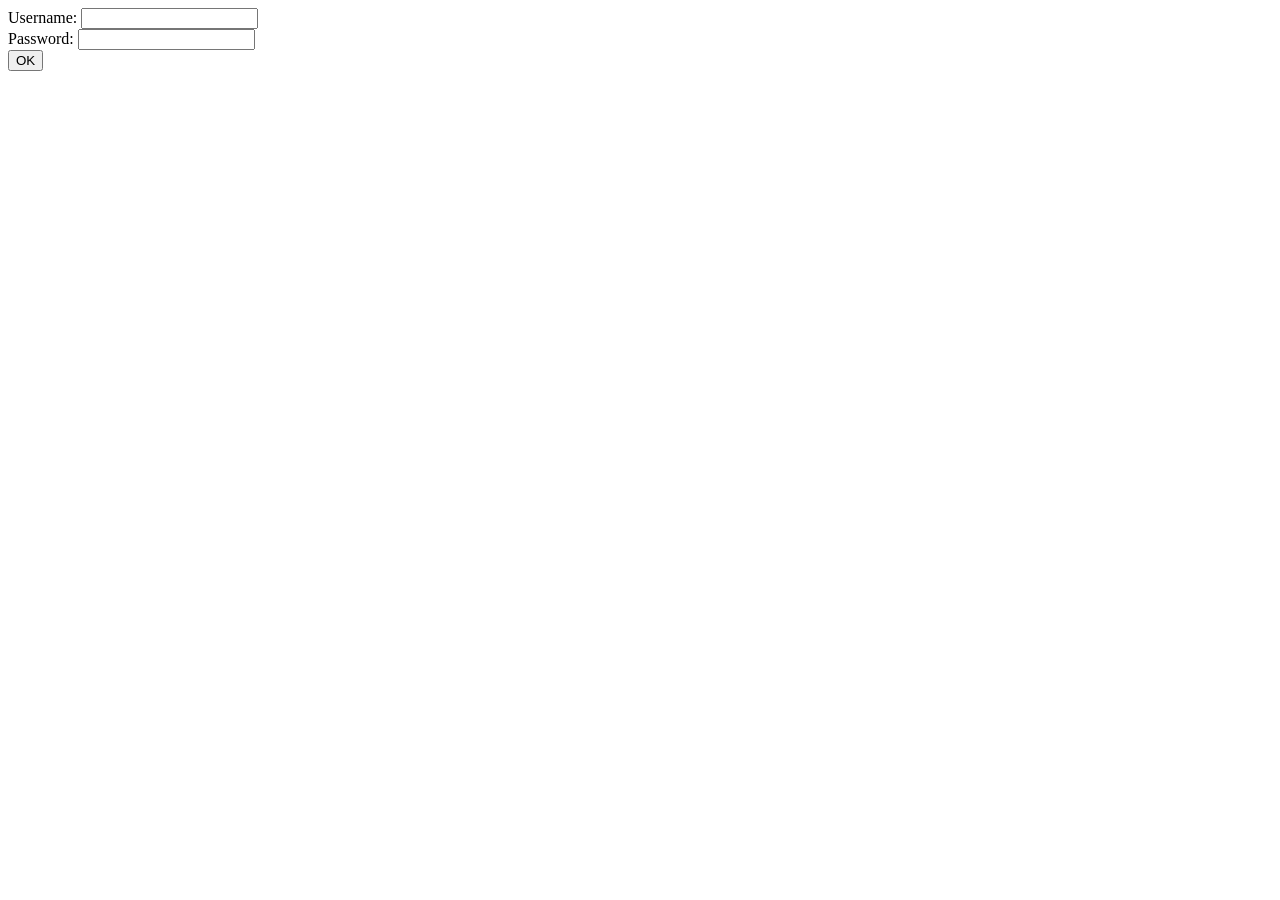
<file: piscine_php/d04/ex01/index.html>
<!DOCTYPE html>
<html lang="en">
<head>
    <meta charset="UTF-8">
    <title>Create account</title>
</head>
    <body>
        <form method="POST" action="create.php">
            Username: <input type="text" name="login">
            <br>
            Password: <input type="password" name="passwd">
            <br>
            <input type="submit" name="submit" value="OK">
        </form>
    </body>
</html>
</file>
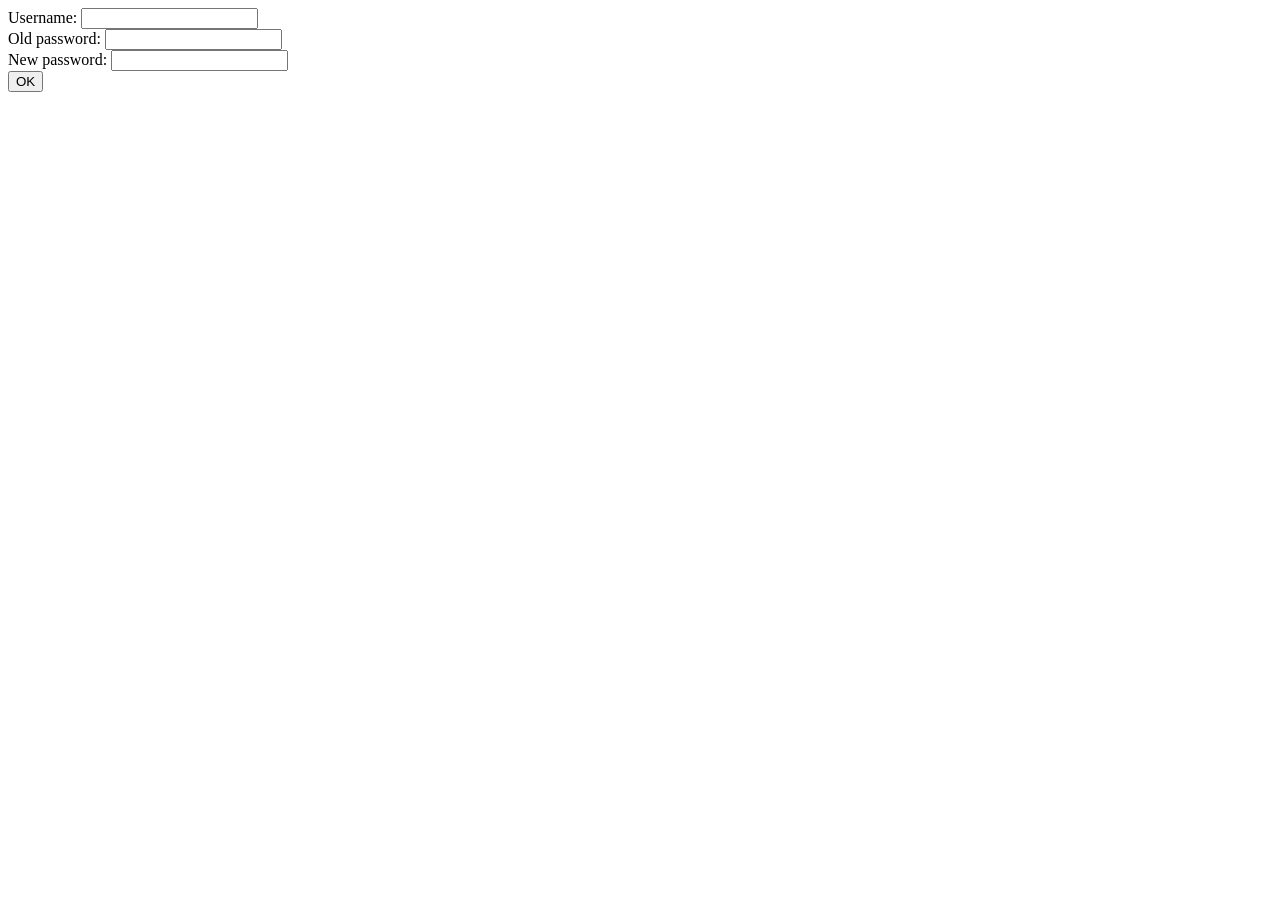
<file: piscine_php/d04/ex02/index.html>
<!DOCTYPE html>
<html lang="en">
<head>
    <meta charset="UTF-8">
    <title>Modif account</title>
</head>
    <body>
        <form method="POST" action="modif.php">
            Username: <input type="text" name="login">
            <br>
            Old password: <input type="password" name="oldpw">
            <br>
            New password: <input type="password" name="newpw">
            <br>
            <input type="submit" name="submit" value="OK">
        </form>
    </body>
</html>
</file>
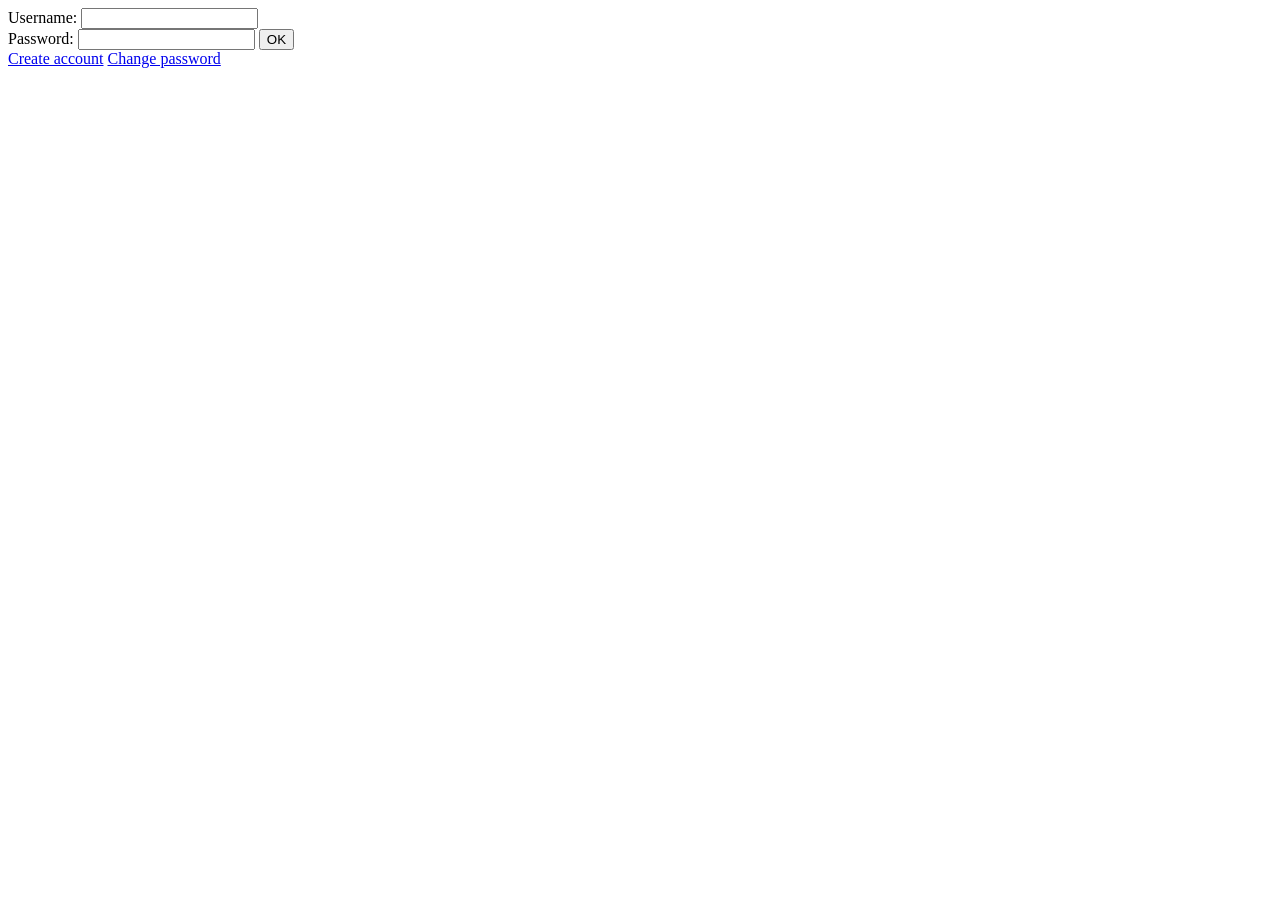
<file: piscine_php/d04/ex04/index.html>
<!DOCTYPE html>
<html lang="en">
<head>
    <meta charset="UTF-8">
    <title>42chat</title>
</head>
    <body>
        <div style="overflow: hidden;">
            <div>
                <form method="POST" action="login.php">
                    <label for="login">Username: </label>
                    <input id="login" type="text" name="login">
                    <br>
                    <label for="passwd">Password: </label>
                    <input id="passwd" type="login" name="passwd">
                    <input type="submit" name="submit" value="OK">
                </form>
            </div>
            <div>
                <a href="create.html">Create account</a>
                <a href="modif.html">Change password</a>
            </div>
        </div>
        <div></div>
        <div></div>
        <div></div>
    </body>
</html>
</file>
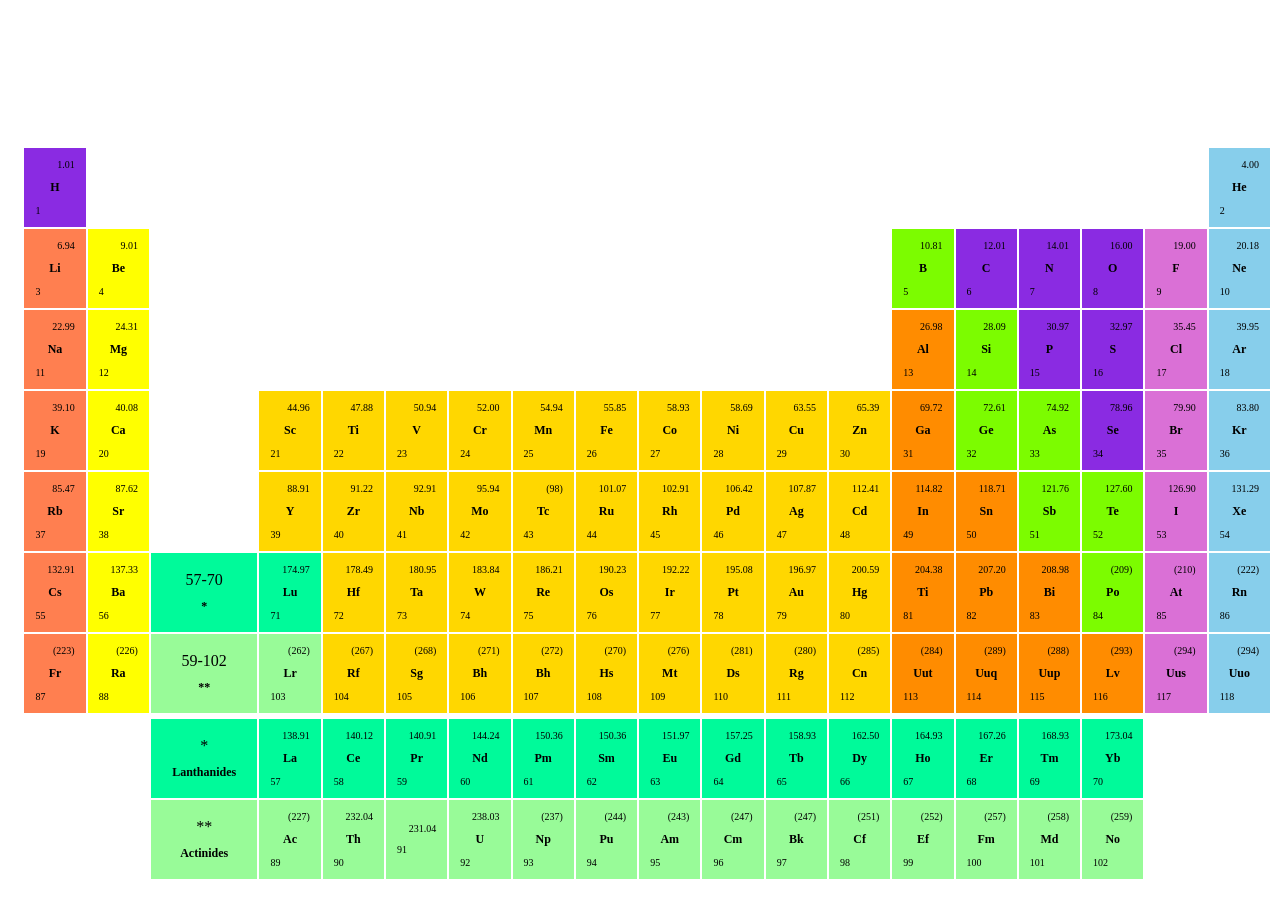
<file: piscine_php/d00/ex01/mendeleiev.html>
<!DOCTYPE html>
<html lang="en">
<head>
	<meta charset="UTF-8">
	<title>Periodic table</title>
	<style>
		*{
			border: 0;
		}
		.masa {
			text-align: right;
			font-size: 10px;
		}
		.elem {
			text-align: center;
			font-weight: bold;
			font-size: 12px;
		}
		.number {
			text-align: left;
			font-size: 10px;
		}
		.nonmetal {
			background-color: #8A2BE2;
		}
		.alkearth {
			background-color: yellow;
		}
		.alkmetal {
			background-color: coral;
		}
		.transmetal {
			background-color: gold;
		}
		.basicmetal {
			background-color: #FF8C00;
		}
		.semimetal {
			background-color: lawngreen;
		}
		.halogen {
			background-color: #DA70D6;
		}
		.lanth {
			background-color: #00FA9A;
		}
		.act {
		background-color: #98FB98;
		}
		.gas {
			background-color: skyblue;
		}
		body {
			background-image: url(https://ak2.picdn.net/shutterstock/videos/14351464/thumb/1.jpg);
			background-repeat: repeat-y;
			background-size: cover;
		}
		h1, th {
			color: #fff;
		}
		p{
			margin: 10px;
		}
	</style>
</head>
<body>
<br>
<h1 align="center">PERIODIC TABLE</h1>
<br>
<table class="tftable" border="1" contenteditable="true" width="100%" style="min-width: 5%; max-width: 100%">
	<tr><th></th><th>1</th><th>2</th><th></th><th>3</th><th>4</th><th>5</th><th>6</th><th>7</th><th>8</th><th>9</th><th>10</th><th>11</th><th>12</th><th>13</th><th>14</th><th>15</th><th>16</th><th>17</th><th>18</th></tr>
	<tr><th>1</th>
		<td class="nonmetal">
			<p class="masa">1.01</p>
			<p class="elem">H</p>
			<p class="number">1</p>
		</td>
		<td colspan="17" style="border: 0px"></td>
		<td class="gas">
			<p class="masa">4.00</p>
			<p class="elem">He</p>
			<p class="number">2</p>
		</td>
	</tr>
	<tr><th>2</th>
		<td class="alkmetal">
			<p class="masa">6.94</p>
			<p class="elem">Li</p>
			<p class="number">3</p>
		</td>
		<td class="alkearth">
			<p class="masa">9.01</p>
			<p class="elem">Be</p>
			<p class="number">4</p>
		</td>
		<td colspan="11" rowspan="2" style="border: 0px"></td>
		<td class="semimetal">
			<p class="masa">10.81</p>
			<p class="elem">B</p>
			<p class="number">5</p>
		</td>
		<td class="nonmetal">
			<p class="masa">12.01</p>
			<p class="elem">C</p>
			<p class="number">6</p>
		</td>
		<td class="nonmetal">
			<p class="masa">14.01</p>
			<p class="elem">N</p>
			<p class="number">7</p>
		</td>
		<td class="nonmetal">
			<p class="masa">16.00</p>
			<p class="elem">O</p>
			<p class="number">8</p>
		</td>
		<td class="halogen">
			<p class="masa">19.00</p>
			<p class="elem">F</p>
			<p class="number">9</p>
		</td>
		<td class="gas">
			<p class="masa">20.18</p>
			<p class="elem">Ne</p>
			<p class="number">10</p>
		</td>
	</tr>
	<tr><th>3</th>
		<td class="alkmetal">
			<p class="masa">22.99</p>
			<p class="elem">Na</p>
			<p class="number">11</p>
		</td>
		<td class="alkearth">
			<p class="masa">24.31</p>
			<p class="elem">Mg</p>
			<p class="number">12</p>
		</td>
		<td class="basicmetal">
			<p class="masa">26.98</p>
			<p class="elem">Al</p>
			<p class="number">13</p>
		</td>
		<td class="semimetal">
			<p class="masa">28.09</p>
			<p class="elem">Si</p>
			<p class="number">14</p>
		</td>
		<td class="nonmetal">
			<p class="masa">30.97</p>
			<p class="elem">P</p>
			<p class="number">15</p>
		</td>
		<td class="nonmetal">
			<p class="masa">32.97</p>
			<p class="elem">S</p>
			<p class="number">16</p>
		</td>
		<td class="halogen">
			<p class="masa">35.45</p>
			<p class="elem">Cl</p>
			<p class="number">17</p>
		</td>
		<td class="gas">
			<p class="masa">39.95</p>
			<p class="elem">Ar</p>
			<p class="number">18</p>
		</td>
		</tr>
	<tr><th>4</th>
		<td class="alkmetal">
			<p class="masa">39.10</p>
			<p class="elem">K</p>
			<p class="number">19</p>
		</td>
		<td class="alkearth">
			<p class="masa">40.08</p>
			<p class="elem">Ca</p>
			<p class="number">20</p>
		</td>
		<td rowspan="2" style="border: 0px"></td>
		<td class="transmetal">
			<p class="masa">44.96</p>
			<p class="elem">Sc</p>
			<p class="number">21</p>
		</td>
		<td class="transmetal">
			<p class="masa">47.88</p>
			<p class="elem">Ti</p>
			<p class="number">22</p>
		</td>
		<td class="transmetal">
			<p class="masa">50.94</p>
			<p class="elem">V</p>
			<p class="number">23</p>
		</td>
		<td class="transmetal">
			<p class="masa">52.00</p>
			<p class="elem">Cr</p>
			<p class="number">24</p>
		</td>
		<td class="transmetal">
			<p class="masa">54.94</p>
			<p class="elem">Mn</p>
			<p class="number">25</p>
		</td>
		<td class="transmetal">
			<p class="masa">55.85</p>
			<p class="elem">Fe</p>
			<p class="number">26</p>
		</td>
		<td class="transmetal">
			<p class="masa">58.93</p>
			<p class="elem">Co</p>
			<p class="number">27</p>
		</td>
		<td class="transmetal">
			<p class="masa">58.69</p>
			<p class="elem">Ni</p>
			<p class="number">28</p>
		</td>
		<td class="transmetal">
			<p class="masa">63.55</p>
			<p class="elem">Cu</p>
			<p class="number">29</p>
		</td>
		<td class="transmetal">
			<p class="masa">65.39</p>
			<p class="elem">Zn</p>
			<p class="number">30</p>
		</td>
		<td class="basicmetal">
			<p class="masa">69.72</p>
			<p class="elem">Ga</p>
			<p class="number">31</p>
		</td>
		<td class="semimetal">
			<p class="masa">72.61</p>
			<p class="elem">Ge</p>
			<p class="number">32</p>
		</td>
		<td class="semimetal">
			<p class="masa">74.92</p>
			<p class="elem">As</p>
			<p class="number">33</p>
		</td>
		<td class="nonmetal">
			<p class="masa">78.96</p>
			<p class="elem">Se</p>
			<p class="number">34</p>
		</td>
		<td class="halogen">
			<p class="masa">79.90</p>
			<p class="elem">Br</p>
			<p class="number">35</p>
		</td>
		<td class="gas">
			<p class="masa">83.80</p>
			<p class="elem">Kr</p>
			<p class="number">36</p>
		</td>
		</tr>
	<tr><th>5</th>
		<td class="alkmetal">
			<p class="masa">85.47</p>
			<p class="elem">Rb</p>
			<p class="number">37</p>
		</td>
		<td class="alkearth">
			<p class="masa">87.62</p>
			<p class="elem">Sr</p>
			<p class="number">38</p>
		</td>
		<td class="transmetal">
			<p class="masa">88.91</p>
			<p class="elem">Y</p>
			<p class="number">39</p>
		</td>
		<td class="transmetal">
			<p class="masa">91.22</p>
			<p class="elem">Zr</p>
			<p class="number">40</p>
		</td>
		<td class="transmetal">
			<p class="masa">92.91</p>
			<p class="elem">Nb</p>
			<p class="number">41</p>
		</td>
		<td class="transmetal">
			<p class="masa">95.94</p>
			<p class="elem">Mo</p>
			<p class="number">42</p>
		</td>
		<td class="transmetal">
			<p class="masa">(98)</p>
			<p class="elem">Tc</p>
			<p class="number">43</p>
		</td>
		<td class="transmetal">
			<p class="masa">101.07</p>
			<p class="elem">Ru</p>
			<p class="number">44</p>
		</td>
		<td class="transmetal">
			<p class="masa">102.91</p>
			<p class="elem">Rh</p>
			<p class="number">45</p>
		</td>
		<td class="transmetal">
			<p class="masa">106.42</p>
			<p class="elem">Pd</p>
			<p class="number">46</p>
		</td>
		<td class="transmetal">
			<p class="masa">107.87</p>
			<p class="elem">Ag</p>
			<p class="number">47</p>
		</td>
		<td class="transmetal">
			<p class="masa">112.41</p>
			<p class="elem">Cd</p>
			<p class="number">48</p>
		</td>
		<td class="basicmetal">
			<p class="masa">114.82</p>
			<p class="elem">In</p>
			<p class="number">49</p>
		</td>
		<td class="basicmetal">
			<p class="masa">118.71</p>
			<p class="elem">Sn</p>
			<p class="number">50</p>
		</td>
		<td class="semimetal">
			<p class="masa">121.76</p>
			<p class="elem">Sb</p>
			<p class="number">51</p>
		</td>
		<td class="semimetal">
			<p class="masa">127.60</p>
			<p class="elem">Te</p>
			<p class="number">52</p>
		</td>
		<td class="halogen">
			<p class="masa">126.90</p>
			<p class="elem">I</p>
			<p class="number">53</p>
		</td>
		<td class="gas">
			<p class="masa">131.29</p>
			<p class="elem">Xe</p>
			<p class="number">54</p>
		</td>
		</tr>
	<tr><th>6</th>
		<td class="alkmetal">
			<p class="masa">132.91</p>
			<p class="elem">Cs</p>
			<p class="number">55</p>
		</td>
		<td class="alkearth">
			<p class="masa">137.33</p>
			<p class="elem">Ba</p>
			<p class="number">56</p>
		</td>
		<td class="lanth">
			<p style="text-align: center">57-70</p>
			<p class="elem">*</p>
		</td>
		<td class="lanth">
			<p class="masa">174.97</p>
			<p class="elem">Lu</p>
			<p class="number">71</p>
		</td>
		<td class="transmetal">
			<p class="masa">178.49</p>
			<p class="elem">Hf</p>
			<p class="number">72</p>
		</td>
		<td class="transmetal">
			<p class="masa">180.95</p>
			<p class="elem">Ta</p>
			<p class="number">73</p>
		</td>
		<td class="transmetal">
			<p class="masa">183.84</p>
			<p class="elem">W</p>
			<p class="number">74</p>
		</td>
		<td class="transmetal">
			<p class="masa">186.21</p>
			<p class="elem">Re</p>
			<p class="number">75</p>
		</td>
		<td class="transmetal">
			<p class="masa">190.23</p>
			<p class="elem">Os</p>
			<p class="number">76</p>
		</td>
		<td class="transmetal">
			<p class="masa">192.22</p>
			<p class="elem">Ir</p>
			<p class="number">77</p>
		</td>
		<td class="transmetal">
			<p class="masa">195.08</p>
			<p class="elem">Pt</p>
			<p class="number">78</p>
		</td>
		<td class="transmetal">
			<p class="masa">196.97</p>
			<p class="elem">Au</p>
			<p class="number">79</p>
		</td>
		<td class="transmetal">
			<p class="masa">200.59</p>
			<p class="elem">Hg</p>
			<p class="number">80</p>
		</td>
		<td class="basicmetal">
			<p class="masa">204.38</p>
			<p class="elem">Ti</p>
			<p class="number">81</p>
		</td>
		<td class="basicmetal">
			<p class="masa">207.20</p>
			<p class="elem">Pb</p>
			<p class="number">82</p>
		</td>
		<td class="basicmetal">
			<p class="masa">208.98</p>
			<p class="elem">Bi</p>
			<p class="number">83</p>
		</td>
		<td class="semimetal">
			<p class="masa">(209)</p>
			<p class="elem">Po</p>
			<p class="number">84</p>
		</td>
		<td class="halogen">
			<p class="masa">(210)</p>
			<p class="elem">At</p>
			<p class="number">85</p>
		</td>
		<td class="gas">
			<p class="masa">(222)</p>
			<p class="elem">Rn</p>
			<p class="number">86</p>
		</td>
		</tr>
	<tr><th>7</th>
		<td class="alkmetal">
			<p class="masa">(223)</p>
			<p class="elem">Fr</p>
			<p class="number">87</p>
		</td>
		<td class="alkearth">
			<p class="masa">(226)</p>
			<p class="elem">Ra</p>
			<p class="number">88</p>
		</td>
		<td class="act">
			<p style="text-align: center">59-102</p>
			<p class="elem">**</p>
		</td>
		<td class="act">
			<p class="masa">(262)</p>
			<p class="elem">Lr</p>
			<p class="number">103</p>
		</td>
		<td class="transmetal">
			<p class="masa">(267)</p>
			<p class="elem">Rf</p>
			<p class="number">104</p>
		</td>
		<td class="transmetal">
			<p class="masa">(268)</p>
			<p class="elem">Sg</p>
			<p class="number">105</p>
		</td>
		<td class="transmetal">
			<p class="masa">(271)</p>
			<p class="elem">Bh</p>
			<p class="number">106</p>
		</td>
		<td class="transmetal">
			<p class="masa">(272)</p>
			<p class="elem">Bh</p>
			<p class="number">107</p>
		</td>
		<td class="transmetal">
			<p class="masa">(270)</p>
			<p class="elem">Hs</p>
			<p class="number">108</p>
		</td>
		<td class="transmetal">
			<p class="masa">(276)</p>
			<p class="elem">Mt</p>
			<p class="number">109</p>
		</td>
		<td class="transmetal">
			<p class="masa">(281)</p>
			<p class="elem">Ds</p>
			<p class="number">110</p>
		</td>
		<td class="transmetal">
			<p class="masa">(280)</p>
			<p class="elem">Rg</p>
			<p class="number">111</p>
		</td>
		<td class="transmetal">
			<p class="masa">(285)</p>
			<p class="elem">Cn</p>
			<p class="number">112</p>
		</td>
		<td class="basicmetal">
			<p class="masa">(284)</p>
			<p class="elem">Uut</p>
			<p class="number">113</p>
		</td>
		<td class="basicmetal">
			<p class="masa">(289)</p>
			<p class="elem">Uuq</p>
			<p class="number">114</p>
		</td>
		<td class="basicmetal">
			<p class="masa">(288)</p>
			<p class="elem">Uup</p>
			<p class="number">115</p>
		</td>
		<td class="basicmetal">
			<p class="masa">(293)</p>
			<p class="elem">Lv</p>
			<p class="number">116</p>
		</td>
		<td class="halogen">
			<p class="masa">(294)</p>
			<p class="elem">Uus</p>
			<p class="number">117</p>
		</td>
		<td class="gas">
			<p class="masa">(294)</p>
			<p class="elem">Uuo</p>
			<p class="number">118</p>
		</td>
		</tr>
	<tr>
		<td colspan="19" style="border: 0px"></td>
		</tr>
	<tr>
		<td colspan="3" style="border: 0px"></td>
		<td class="lanth">
			<p style="text-align: center">*</p>
			<p class="elem">Lanthanides</p>
		</td>
		<td class="lanth">
			<p class="masa">138.91</p>
			<p class="elem">La</p>
			<p class="number">57</p>
		</td>
		<td class="lanth">
			<p class="masa">140.12</p>
			<p class="elem">Ce</p>
			<p class="number">58</p>
		</td>
		<td class="lanth">
			<p class="masa">140.91</p>
			<p class="elem">Pr</p>
			<p class="number">59</p>
		</td>
		<td class="lanth">
			<p class="masa">144.24</p>
			<p class="elem">Nd</p>
			<p class="number">60</p>
		</td>
		<td class="lanth">
			<p class="masa">150.36</p>
			<p class="elem">Pm</p>
			<p class="number">61</p>
		</td>
		<td class="lanth">
			<p class="masa">150.36</p>
			<p class="elem">Sm</p>
			<p class="number">62</p>
		</td>
		<td class="lanth">
			<p class="masa">151.97</p>
			<p class="elem">Eu</p>
			<p class="number">63</p>
		</td>
		<td class="lanth">
			<p class="masa">157.25</p>
			<p class="elem">Gd</p>
			<p class="number">64</p>
		</td>
		<td class="lanth">
			<p class="masa">158.93</p>
			<p class="elem">Tb</p>
			<p class="number">65</p>
		</td>
		<td class="lanth">
			<p class="masa">162.50</p>
			<p class="elem">Dy</p>
			<p class="number">66</p>
		</td>
		<td class="lanth">
			<p class="masa">164.93</p>
			<p class="elem">Ho</p>
			<p class="number">67</p>
		</td>
		<td class="lanth">
			<p class="masa">167.26</p>
			<p class="elem">Er</p>
			<p class="number">68</p>
		</td>
		<td class="lanth">
			<p class="masa">168.93</p>
			<p class="elem">Tm</p>
			<p class="number">69</p>
		</td>
		<td class="lanth">
			<p class="masa">173.04</p>
			<p class="elem">Yb</p>
			<p class="number">70</p>
		</td>
		<td colspan="2" style="border: 0px"></td>
	</tr>
	<tr>
		<td colspan="3" style="border: 0px"></td>
		<td class="act">
			<p style="text-align: center">**</p>
			<p class="elem">Actinides</p>
		</td>
		<td class="act">
			<p class="masa">(227)</p>
			<p class="elem">Ac</p>
			<p class="number">89</p>
		</td>
		<td class="act">
			<p class="masa">232.04</p>
			<p class="elem">Th</p>
			<p class="number">90</p>
		</td>
		<td class="act">
			<p class="masa">231.04</p>
			<p class="elem"></p>
			<p class="number">91</p>
		</td>
		<td class="act">
			<p class="masa">238.03</p>
			<p class="elem">U</p>
			<p class="number">92</p>
		</td>
		<td class="act">
			<p class="masa">(237)</p>
			<p class="elem">Np</p>
			<p class="number">93</p>
		</td>
		<td class="act">
			<p class="masa">(244)</p>
			<p class="elem">Pu</p>
			<p class="number">94</p>
		</td>
		<td class="act">
			<p class="masa">(243)</p>
			<p class="elem">Am</p>
			<p class="number">95</p>
		</td>
		<td class="act">
			<p class="masa">(247)</p>
			<p class="elem">Cm</p>
			<p class="number">96</p>
		</td>
		<td class="act">
			<p class="masa">(247)</p>
			<p class="elem">Bk</p>
			<p class="number">97</p>
		</td>
		<td class="act">
			<p class="masa">(251)</p>
			<p class="elem">Cf</p>
			<p class="number">98</p>
		</td>
		<td class="act">
			<p class="masa">(252)</p>
			<p class="elem">Ef</p>
			<p class="number">99</p>
		</td>
		<td class="act">
			<p class="masa">(257)</p>
			<p class="elem">Fm</p>
			<p class="number">100</p>
		</td>
		<td class="act">
			<p class="masa">(258)</p>
			<p class="elem">Md</p>
			<p class="number">101</p>
		</td>
		<td class="act">
			<p class="masa">(259)</p>
			<p class="elem">No</p>
			<p class="number">102</p>
		</td>
		<td colspan="2" style="border: 0px"></td>
	</tr>
</table>
</body>
</html>
</file>
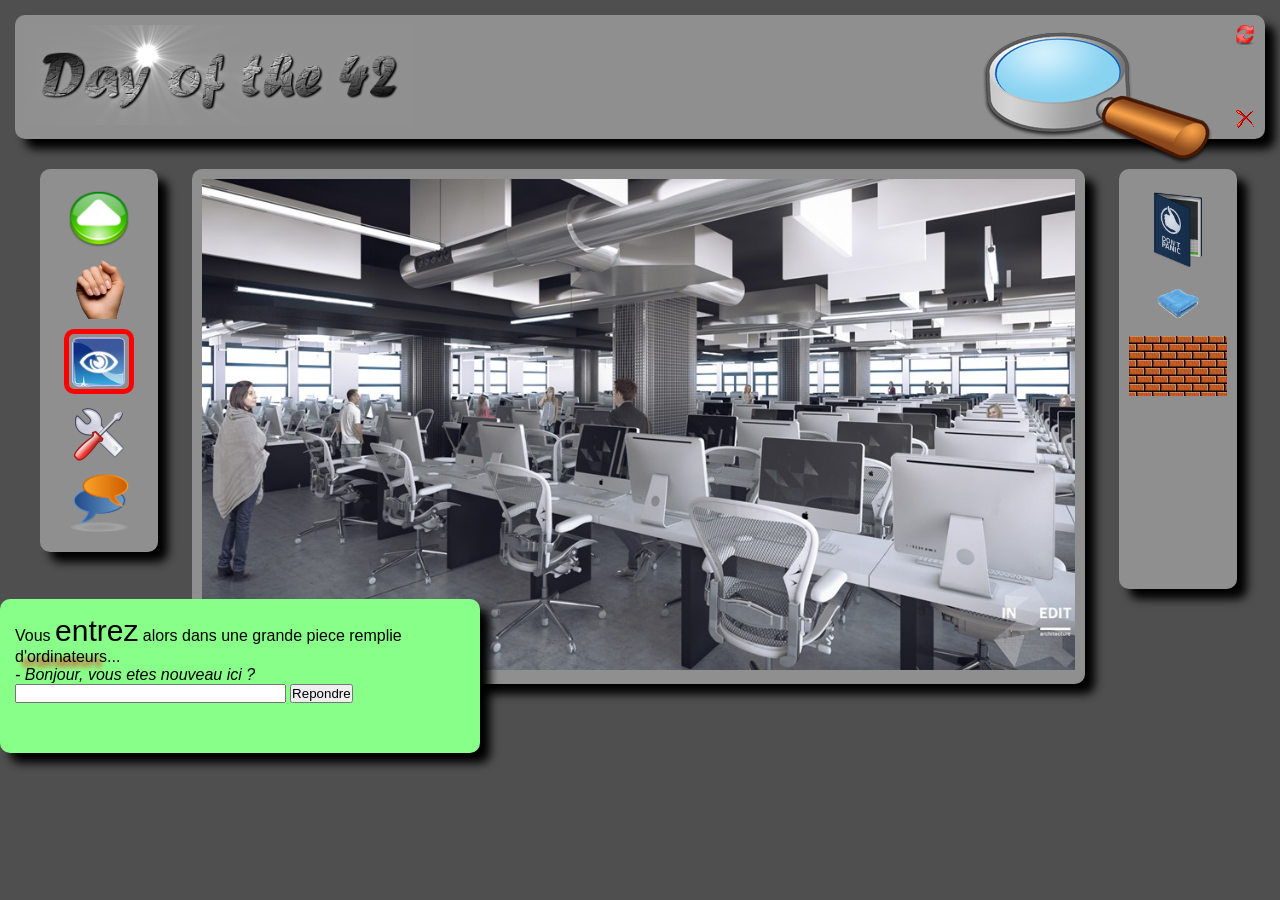
<file: piscine_php/d00/ex02/doft.html>
<!DOCTYPE html>
<html>
	<head>
		<title>Day of the 42</title>
		<meta charset="UTF-8">
		<link rel="stylesheet" type="text/css" href="doft.css"/>
	</head>
	<body>
		<div class="container">
			<div class="block header">
				<img class="day42" title="Day 42" src="resources/day_of_the_42.png"/>
				<img class="loupe" title="Loupe" src="resources/loupe.png"/>
				<ul class="linkHead">
					<li><a href="http://www.disney.com" target="_blank" title="Start from the beginning"><img src="resources/reload.png"/></a></li>
					<li><a href="http://www.relaischateaux.com" target="_blank" title="“Disconnect"><img src="resources/close.gif"/></a></li>
				</ul>
			</div>
			<div class="middle">
				<div class="left">
					<div class="block">
						<div>
							<a href="#" title="Arrow"><img class="ico top" src="resources/arrow.png"/></a>
							<a href="#" title="Main"><img class="ico" src="resources/main.png"/></a>
							<a href="#" title="Oeil"><img class="ico hover" src="resources/oeil.png"/></a>
							<a href="#" title="Outil"><img class="ico" src="resources/outil.png"/></a>
							<a href="#" title="Chat icon"><img class="ico bot" src="resources/chat-icon.png"/></a>
						</div>
					</div>
				</div>
				<div class="center">
					<div class="block">
						<img src="resources/cluster.jpg" usemap="#map">
						<map name = "map">
							<area shape="rect" coords="300,300,400,450" title="IKEA" target="_blank" href="http://www.ikea.com">
							<area shape="rect" coords="850,300,700,420" title="APPLE" target="_blank" href="http://www.apple.com">
						</map>
					</div>
				</div>
				<div class="right">
					<div class="block">
						<div>
							<a href="#" title="Book"><img class="ico" src="resources/book.png"/></a>
							<a href="#" title="Towel"><img class="ico" src="resources/towel.png"/></a>
						</div>
						<a href="#" title="Brick"><div class="brick"></div></a>
					</div>
				</div>
			</div>
			<form class="form" accept="#">
				<p>Vous <span class="big">entrez</span> alors dans une grande piece remplie
				<br>d'<span class="shadow">ordinateurs</span>...
				<br/><i>- Bonjour, vous etes nouveau ici ?</i><br/>
				<input type="text" class="text"/>
				<input type="submit" value="Repondre">
				</p>
			</form>
		</div>
	</body>
</html>
</file>
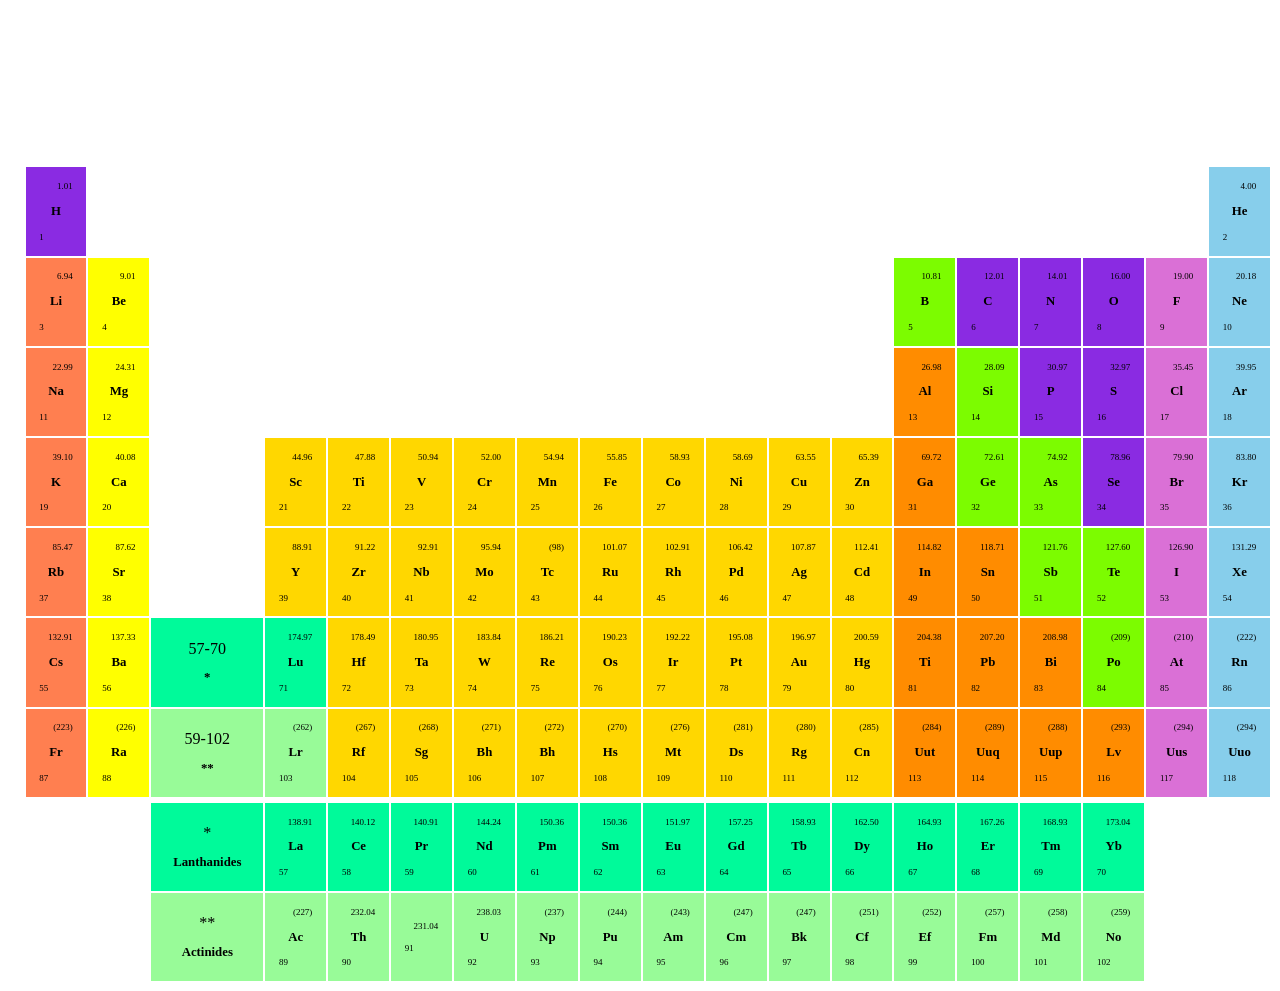
<file: piscine_php/d00/ex03/responsive.html>
<!DOCTYPE html>
<html lang="en">
<head>
	<meta charset="UTF-8">
	<title>Periodic table</title>
	<link rel="stylesheet" type="text/css" href="responsive.css">
</head>
<body>
<br>
<h1 align="center">PERIODIC TABLE RESPONSIVE</h1>
<br>
<table class="tftable" border="1" contenteditable="true" width="100%" style="min-width: 5%; max-width: 100%">
	<tr>
		<th></th>
		<th>1</th>
		<th>2</th>
		<th></th>
		<th>3</th>
		<th>4</th>
		<th>5</th>
		<th>6</th>
		<th>7</th>
		<th>8</th>
		<th>9</th>
		<th>10</th>
		<th>11</th>
		<th>12</th>
		<th>13</th>
		<th>14</th>
		<th>15</th>
		<th>16</th>
		<th>17</th>
		<th>18</th>
	</tr>
	<tr><th>1</th>
		<td class="nonmetal">
			<p class="masa">1.01</p>
			<p class="elem">H</p>
			<p class="number">1</p>
		</td>
		<td colspan="17"></td>
		<td class="gas">
			<p class="masa">4.00</p>
			<p class="elem">He</p>
			<p class="number">2</p>
		</td>
	</tr>
	<tr><th>2</th>
		<td class="alkmetal">
			<p class="masa">6.94</p>
			<p class="elem">Li</p>
			<p class="number">3</p>
		</td>
		<td class="alkearth">
			<p class="masa">9.01</p>
			<p class="elem">Be</p>
			<p class="number">4</p>
		</td>
		<td colspan="11" rowspan="2"></td>
		<td class="semimetal">
			<p class="masa">10.81</p>
			<p class="elem">B</p>
			<p class="number">5</p>
		</td>
		<td class="nonmetal">
			<p class="masa">12.01</p>
			<p class="elem">C</p>
			<p class="number">6</p>
		</td>
		<td class="nonmetal">
			<p class="masa">14.01</p>
			<p class="elem">N</p>
			<p class="number">7</p>
		</td>
		<td class="nonmetal">
			<p class="masa">16.00</p>
			<p class="elem">O</p>
			<p class="number">8</p>
		</td>
		<td class="halogen">
			<p class="masa">19.00</p>
			<p class="elem">F</p>
			<p class="number">9</p>
		</td>
		<td class="gas">
			<p class="masa">20.18</p>
			<p class="elem">Ne</p>
			<p class="number">10</p>
		</td>
	</tr>
	<tr><th>3</th>
		<td class="alkmetal">
			<p class="masa">22.99</p>
			<p class="elem">Na</p>
			<p class="number">11</p>
		</td>
		<td class="alkearth">
			<p class="masa">24.31</p>
			<p class="elem">Mg</p>
			<p class="number">12</p>
		</td>
		<td class="basicmetal">
			<p class="masa">26.98</p>
			<p class="elem">Al</p>
			<p class="number">13</p>
		</td>
		<td class="semimetal">
			<p class="masa">28.09</p>
			<p class="elem">Si</p>
			<p class="number">14</p>
		</td>
		<td class="nonmetal">
			<p class="masa">30.97</p>
			<p class="elem">P</p>
			<p class="number">15</p>
		</td>
		<td class="nonmetal">
			<p class="masa">32.97</p>
			<p class="elem">S</p>
			<p class="number">16</p>
		</td>
		<td class="halogen">
			<p class="masa">35.45</p>
			<p class="elem">Cl</p>
			<p class="number">17</p>
		</td>
		<td class="gas">
			<p class="masa">39.95</p>
			<p class="elem">Ar</p>
			<p class="number">18</p>
		</td>
		</tr>
	<tr><th>4</th>
		<td class="alkmetal">
			<p class="masa">39.10</p>
			<p class="elem">K</p>
			<p class="number">19</p>
		</td>
		<td class="alkearth">
			<p class="masa">40.08</p>
			<p class="elem">Ca</p>
			<p class="number">20</p>
		</td>
		<td rowspan="2"></td>
		<td class="transmetal">
			<p class="masa">44.96</p>
			<p class="elem">Sc</p>
			<p class="number">21</p>
		</td>
		<td class="transmetal">
			<p class="masa">47.88</p>
			<p class="elem">Ti</p>
			<p class="number">22</p>
		</td>
		<td class="transmetal">
			<p class="masa">50.94</p>
			<p class="elem">V</p>
			<p class="number">23</p>
		</td>
		<td class="transmetal">
			<p class="masa">52.00</p>
			<p class="elem">Cr</p>
			<p class="number">24</p>
		</td>
		<td class="transmetal">
			<p class="masa">54.94</p>
			<p class="elem">Mn</p>
			<p class="number">25</p>
		</td>
		<td class="transmetal">
			<p class="masa">55.85</p>
			<p class="elem">Fe</p>
			<p class="number">26</p>
		</td>
		<td class="transmetal">
			<p class="masa">58.93</p>
			<p class="elem">Co</p>
			<p class="number">27</p>
		</td>
		<td class="transmetal">
			<p class="masa">58.69</p>
			<p class="elem">Ni</p>
			<p class="number">28</p>
		</td>
		<td class="transmetal">
			<p class="masa">63.55</p>
			<p class="elem">Cu</p>
			<p class="number">29</p>
		</td>
		<td class="transmetal">
			<p class="masa">65.39</p>
			<p class="elem">Zn</p>
			<p class="number">30</p>
		</td>
		<td class="basicmetal">
			<p class="masa">69.72</p>
			<p class="elem">Ga</p>
			<p class="number">31</p>
		</td>
		<td class="semimetal">
			<p class="masa">72.61</p>
			<p class="elem">Ge</p>
			<p class="number">32</p>
		</td>
		<td class="semimetal">
			<p class="masa">74.92</p>
			<p class="elem">As</p>
			<p class="number">33</p>
		</td>
		<td class="nonmetal">
			<p class="masa">78.96</p>
			<p class="elem">Se</p>
			<p class="number">34</p>
		</td>
		<td class="halogen">
			<p class="masa">79.90</p>
			<p class="elem">Br</p>
			<p class="number">35</p>
		</td>
		<td class="gas">
			<p class="masa">83.80</p>
			<p class="elem">Kr</p>
			<p class="number">36</p>
		</td>
		</tr>
	<tr><th>5</th>
		<td class="alkmetal">
			<p class="masa">85.47</p>
			<p class="elem">Rb</p>
			<p class="number">37</p>
		</td>
		<td class="alkearth">
			<p class="masa">87.62</p>
			<p class="elem">Sr</p>
			<p class="number">38</p>
		</td>
		<td class="transmetal">
			<p class="masa">88.91</p>
			<p class="elem">Y</p>
			<p class="number">39</p>
		</td>
		<td class="transmetal">
			<p class="masa">91.22</p>
			<p class="elem">Zr</p>
			<p class="number">40</p>
		</td>
		<td class="transmetal">
			<p class="masa">92.91</p>
			<p class="elem">Nb</p>
			<p class="number">41</p>
		</td>
		<td class="transmetal">
			<p class="masa">95.94</p>
			<p class="elem">Mo</p>
			<p class="number">42</p>
		</td>
		<td class="transmetal">
			<p class="masa">(98)</p>
			<p class="elem">Tc</p>
			<p class="number">43</p>
		</td>
		<td class="transmetal">
			<p class="masa">101.07</p>
			<p class="elem">Ru</p>
			<p class="number">44</p>
		</td>
		<td class="transmetal">
			<p class="masa">102.91</p>
			<p class="elem">Rh</p>
			<p class="number">45</p>
		</td>
		<td class="transmetal">
			<p class="masa">106.42</p>
			<p class="elem">Pd</p>
			<p class="number">46</p>
		</td>
		<td class="transmetal">
			<p class="masa">107.87</p>
			<p class="elem">Ag</p>
			<p class="number">47</p>
		</td>
		<td class="transmetal">
			<p class="masa">112.41</p>
			<p class="elem">Cd</p>
			<p class="number">48</p>
		</td>
		<td class="basicmetal">
			<p class="masa">114.82</p>
			<p class="elem">In</p>
			<p class="number">49</p>
		</td>
		<td class="basicmetal">
			<p class="masa">118.71</p>
			<p class="elem">Sn</p>
			<p class="number">50</p>
		</td>
		<td class="semimetal">
			<p class="masa">121.76</p>
			<p class="elem">Sb</p>
			<p class="number">51</p>
		</td>
		<td class="semimetal">
			<p class="masa">127.60</p>
			<p class="elem">Te</p>
			<p class="number">52</p>
		</td>
		<td class="halogen">
			<p class="masa">126.90</p>
			<p class="elem">I</p>
			<p class="number">53</p>
		</td>
		<td class="gas">
			<p class="masa">131.29</p>
			<p class="elem">Xe</p>
			<p class="number">54</p>
		</td>
		</tr>
	<tr><th>6</th>
		<td class="alkmetal">
			<p class="masa">132.91</p>
			<p class="elem">Cs</p>
			<p class="number">55</p>
		</td>
		<td class="alkearth">
			<p class="masa">137.33</p>
			<p class="elem">Ba</p>
			<p class="number">56</p>
		</td>
		<td class="lanth">
			<p style="text-align: center">57-70</p>
			<p class="elem">*</p>
		</td>
		<td class="lanth">
			<p class="masa">174.97</p>
			<p class="elem">Lu</p>
			<p class="number">71</p>
		</td>
		<td class="transmetal">
			<p class="masa">178.49</p>
			<p class="elem">Hf</p>
			<p class="number">72</p>
		</td>
		<td class="transmetal">
			<p class="masa">180.95</p>
			<p class="elem">Ta</p>
			<p class="number">73</p>
		</td>
		<td class="transmetal">
			<p class="masa">183.84</p>
			<p class="elem">W</p>
			<p class="number">74</p>
		</td>
		<td class="transmetal">
			<p class="masa">186.21</p>
			<p class="elem">Re</p>
			<p class="number">75</p>
		</td>
		<td class="transmetal">
			<p class="masa">190.23</p>
			<p class="elem">Os</p>
			<p class="number">76</p>
		</td>
		<td class="transmetal">
			<p class="masa">192.22</p>
			<p class="elem">Ir</p>
			<p class="number">77</p>
		</td>
		<td class="transmetal">
			<p class="masa">195.08</p>
			<p class="elem">Pt</p>
			<p class="number">78</p>
		</td>
		<td class="transmetal">
			<p class="masa">196.97</p>
			<p class="elem">Au</p>
			<p class="number">79</p>
		</td>
		<td class="transmetal">
			<p class="masa">200.59</p>
			<p class="elem">Hg</p>
			<p class="number">80</p>
		</td>
		<td class="basicmetal">
			<p class="masa">204.38</p>
			<p class="elem">Ti</p>
			<p class="number">81</p>
		</td>
		<td class="basicmetal">
			<p class="masa">207.20</p>
			<p class="elem">Pb</p>
			<p class="number">82</p>
		</td>
		<td class="basicmetal">
			<p class="masa">208.98</p>
			<p class="elem">Bi</p>
			<p class="number">83</p>
		</td>
		<td class="semimetal">
			<p class="masa">(209)</p>
			<p class="elem">Po</p>
			<p class="number">84</p>
		</td>
		<td class="halogen">
			<p class="masa">(210)</p>
			<p class="elem">At</p>
			<p class="number">85</p>
		</td>
		<td class="gas">
			<p class="masa">(222)</p>
			<p class="elem">Rn</p>
			<p class="number">86</p>
		</td>
		</tr>
	<tr><th>7</th>
		<td class="alkmetal">
			<p class="masa">(223)</p>
			<p class="elem">Fr</p>
			<p class="number">87</p>
		</td>
		<td class="alkearth">
			<p class="masa">(226)</p>
			<p class="elem">Ra</p>
			<p class="number">88</p>
		</td>
		<td class="act">
			<p style="text-align: center">59-102</p>
			<p class="elem">**</p>
		</td>
		<td class="act">
			<p class="masa">(262)</p>
			<p class="elem">Lr</p>
			<p class="number">103</p>
		</td>
		<td class="transmetal">
			<p class="masa">(267)</p>
			<p class="elem">Rf</p>
			<p class="number">104</p>
		</td>
		<td class="transmetal">
			<p class="masa">(268)</p>
			<p class="elem">Sg</p>
			<p class="number">105</p>
		</td>
		<td class="transmetal">
			<p class="masa">(271)</p>
			<p class="elem">Bh</p>
			<p class="number">106</p>
		</td>
		<td class="transmetal">
			<p class="masa">(272)</p>
			<p class="elem">Bh</p>
			<p class="number">107</p>
		</td>
		<td class="transmetal">
			<p class="masa">(270)</p>
			<p class="elem">Hs</p>
			<p class="number">108</p>
		</td>
		<td class="transmetal">
			<p class="masa">(276)</p>
			<p class="elem">Mt</p>
			<p class="number">109</p>
		</td>
		<td class="transmetal">
			<p class="masa">(281)</p>
			<p class="elem">Ds</p>
			<p class="number">110</p>
		</td>
		<td class="transmetal">
			<p class="masa">(280)</p>
			<p class="elem">Rg</p>
			<p class="number">111</p>
		</td>
		<td class="transmetal">
			<p class="masa">(285)</p>
			<p class="elem">Cn</p>
			<p class="number">112</p>
		</td>
		<td class="basicmetal">
			<p class="masa">(284)</p>
			<p class="elem">Uut</p>
			<p class="number">113</p>
		</td>
		<td class="basicmetal">
			<p class="masa">(289)</p>
			<p class="elem">Uuq</p>
			<p class="number">114</p>
		</td>
		<td class="basicmetal">
			<p class="masa">(288)</p>
			<p class="elem">Uup</p>
			<p class="number">115</p>
		</td>
		<td class="basicmetal">
			<p class="masa">(293)</p>
			<p class="elem">Lv</p>
			<p class="number">116</p>
		</td>
		<td class="halogen">
			<p class="masa">(294)</p>
			<p class="elem">Uus</p>
			<p class="number">117</p>
		</td>
		<td class="gas">
			<p class="masa">(294)</p>
			<p class="elem">Uuo</p>
			<p class="number">118</p>
		</td>
		</tr>
	<tr>
		<td colspan="19"></td>
		</tr>
	<tr>
		<td colspan="3"></td>
		<td class="lanth">
			<p style="text-align: center">*</p>
			<p class="elem">Lanthanides</p>
		</td>
		<td class="lanth">
			<p class="masa">138.91</p>
			<p class="elem">La</p>
			<p class="number">57</p>
		</td>
		<td class="lanth">
			<p class="masa">140.12</p>
			<p class="elem">Ce</p>
			<p class="number">58</p>
		</td>
		<td class="lanth">
			<p class="masa">140.91</p>
			<p class="elem">Pr</p>
			<p class="number">59</p>
		</td>
		<td class="lanth">
			<p class="masa">144.24</p>
			<p class="elem">Nd</p>
			<p class="number">60</p>
		</td>
		<td class="lanth">
			<p class="masa">150.36</p>
			<p class="elem">Pm</p>
			<p class="number">61</p>
		</td>
		<td class="lanth">
			<p class="masa">150.36</p>
			<p class="elem">Sm</p>
			<p class="number">62</p>
		</td>
		<td class="lanth">
			<p class="masa">151.97</p>
			<p class="elem">Eu</p>
			<p class="number">63</p>
		</td>
		<td class="lanth">
			<p class="masa">157.25</p>
			<p class="elem">Gd</p>
			<p class="number">64</p>
		</td>
		<td class="lanth">
			<p class="masa">158.93</p>
			<p class="elem">Tb</p>
			<p class="number">65</p>
		</td>
		<td class="lanth">
			<p class="masa">162.50</p>
			<p class="elem">Dy</p>
			<p class="number">66</p>
		</td>
		<td class="lanth">
			<p class="masa">164.93</p>
			<p class="elem">Ho</p>
			<p class="number">67</p>
		</td>
		<td class="lanth">
			<p class="masa">167.26</p>
			<p class="elem">Er</p>
			<p class="number">68</p>
		</td>
		<td class="lanth">
			<p class="masa">168.93</p>
			<p class="elem">Tm</p>
			<p class="number">69</p>
		</td>
		<td class="lanth">
			<p class="masa">173.04</p>
			<p class="elem">Yb</p>
			<p class="number">70</p>
		</td>
		<td colspan="2"></td>
	</tr>
	<tr>
		<td colspan="3"></td>
		<td class="act">
			<p style="text-align: center">**</p>
			<p class="elem">Actinides</p>
		</td>
		<td class="act">
			<p class="masa">(227)</p>
			<p class="elem">Ac</p>
			<p class="number">89</p>
		</td>
		<td class="act">
			<p class="masa">232.04</p>
			<p class="elem">Th</p>
			<p class="number">90</p>
		</td>
		<td class="act">
			<p class="masa">231.04</p>
			<p class="elem"></p>
			<p class="number">91</p>
		</td>
		<td class="act">
			<p class="masa">238.03</p>
			<p class="elem">U</p>
			<p class="number">92</p>
		</td>
		<td class="act">
			<p class="masa">(237)</p>
			<p class="elem">Np</p>
			<p class="number">93</p>
		</td>
		<td class="act">
			<p class="masa">(244)</p>
			<p class="elem">Pu</p>
			<p class="number">94</p>
		</td>
		<td class="act">
			<p class="masa">(243)</p>
			<p class="elem">Am</p>
			<p class="number">95</p>
		</td>
		<td class="act">
			<p class="masa">(247)</p>
			<p class="elem">Cm</p>
			<p class="number">96</p>
		</td>
		<td class="act">
			<p class="masa">(247)</p>
			<p class="elem">Bk</p>
			<p class="number">97</p>
		</td>
		<td class="act">
			<p class="masa">(251)</p>
			<p class="elem">Cf</p>
			<p class="number">98</p>
		</td>
		<td class="act">
			<p class="masa">(252)</p>
			<p class="elem">Ef</p>
			<p class="number">99</p>
		</td>
		<td class="act">
			<p class="masa">(257)</p>
			<p class="elem">Fm</p>
			<p class="number">100</p>
		</td>
		<td class="act">
			<p class="masa">(258)</p>
			<p class="elem">Md</p>
			<p class="number">101</p>
		</td>
		<td class="act">
			<p class="masa">(259)</p>
			<p class="elem">No</p>
			<p class="number">102</p>
		</td>
		<td colspan="2"></td>
	</tr>
</table>
</body>
</html>
</file>
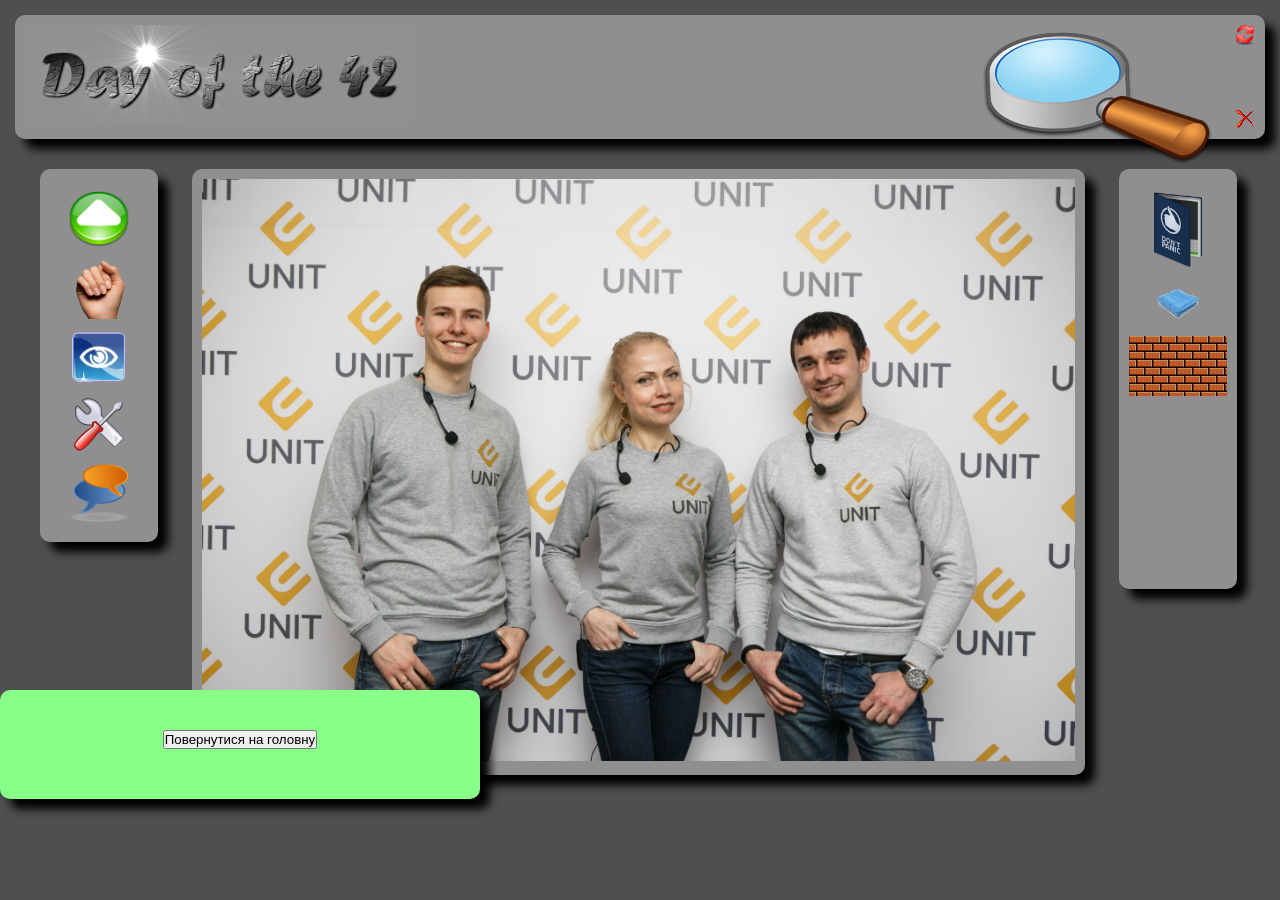
<file: piscine_php/d00/ex05/scumm-bocal.html>
<!DOCTYPE html>
<html>
	<head>
		<title>Day of the 42</title>
		<meta charset="UTF-8">
		<link rel="stylesheet" type="text/css" href="scumm.css"/>
	</head>
	<body>
		<div class="container">
			<div class="block header">
				<img class="day42" title="Day 42" src="resources/day_of_the_42.png"/>
				<img class="loupe" title="Loupe" src="resources/loupe.png"/>
				<ul class="linkHead">
					<li><a href="http://www.disney.com" target="_blank" title="Start from the beginning"><img src="resources/reload.png"/></a></li>
					<li><a href="http://www.relaischateaux.com" target="_blank" title="“Disconnect"><img src="resources/close.gif"/></a></li>
				</ul>
			</div>
			<div class="middle">
				<div class="left">
					<div class="block">
						<div>
							<a href="#" title="Arrow"><img class="ico top" src="resources/arrow.png"/></a>
							<a href="#" title="Main"><img class="ico" src="resources/main.png"/></a>
							<a href="#" title="Oeil"><img class="ico" src="resources/oeil.png"/></a>
							<a href="#" title="Outil"><img class="ico" src="resources/outil.png"/></a>
							<a href="#" title="Chat icon"><img class="ico bot" src="resources/chat-icon.png"/></a>
						</div>
					</div>
				</div>
				<div class="center">
					<div class="block">
						<img src="resources/bocal.jpg" >
						</div>
				</div>
				<div class="right">
					<div class="block">
						<div>
							<a href="#" title="Book"><img class="ico" src="resources/book.png"/></a>
							<a href="#" title="Towel"><img class="ico" src="resources/towel.png"/></a>
						</div>
						<a href="#" title="Brick"><div class="brick"></div></a>
					</div>
				</div>
			</div>
			<form class="form" action="scumm.html">
				<input class="sub" type="submit" value="Повернутися на головну">
			</form>
		</div>
	</body>
</html>
</file>
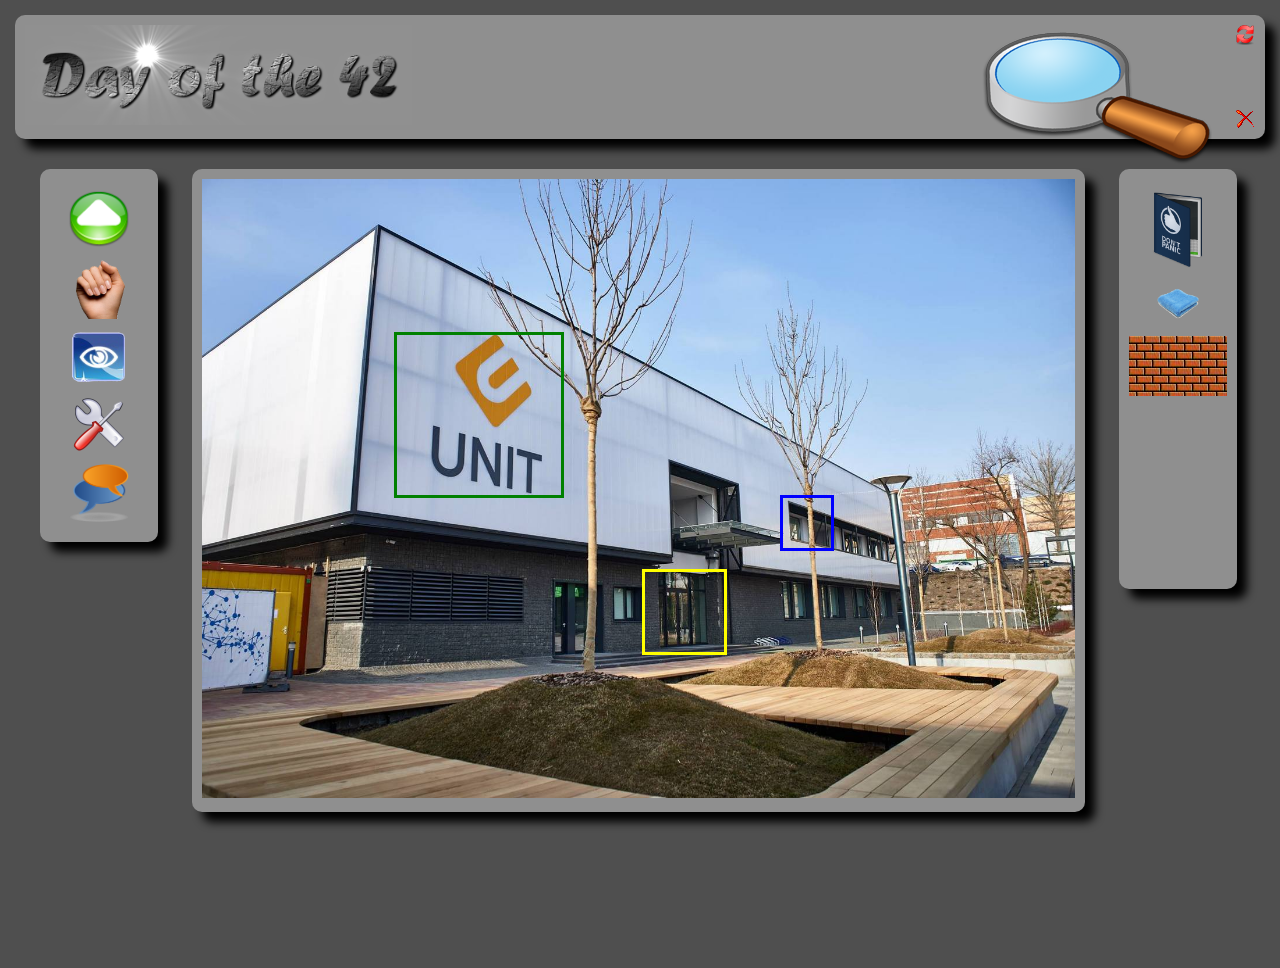
<file: piscine_php/d00/ex05/scumm-img.html>
<!DOCTYPE html>
<html>
	<head>
		<title>Day of the 42</title>
		<meta charset="UTF-8">
		<link rel="stylesheet" type="text/css" href="scumm.css"/>
	</head>
	<body>
		<div class="container">
			<div class="block header">
				<img class="day42" title="Day 42" src="resources/day_of_the_42.png"/>
				<img class="loupe" title="Loupe" src="resources/loupe.png"/>
				<ul class="linkHead">
					<li><a href="http://www.disney.com" target="_blank" title="Start from the beginning"><img src="resources/reload.png"/></a></li>
					<li><a href="http://www.relaischateaux.com" target="_blank" title="“Disconnect"><img src="resources/close.gif"/></a></li>
				</ul>
			</div>
			<div class="middle">
				<div class="left">
					<div class="block">
						<div>
							<a href="#" title="Arrow"><img class="ico top" src="resources/arrow.png"/></a>
							<a href="#" title="Main"><img class="ico" src="resources/main.png"/></a>
							<a href="#" title="Oeil"><img class="ico" src="resources/oeil.png"/></a>
							<a href="#" title="Outil"><img class="ico" src="resources/outil.png"/></a>
							<a href="#" title="Chat icon"><img class="ico bot" src="resources/chat-icon.png"/></a>
						</div>
					</div>
				</div>
				<div class="center">
					<div class="block">
						<img src="resources/unit.jpg">
						<a title="клацни цюди" class="unitLogo" target="_blank" href="http://www.unit.ua"></a>
						<a title="зайти в кластер" class="unitCluster" href="scumm.html"></a>
						<a title="зайти в бокал" class="unitBocal" href="scumm-bocal.html"></a>
					</div>
				</div>
				<div class="right">
					<div class="block">
						<div>
							<a href="#" title="Book"><img class="ico" src="resources/book.png"/></a>
							<a href="#" title="Towel"><img class="ico" src="resources/towel.png"/></a>
						</div>
						<a href="#" title="Brick"><div class="brick"></div></a>
					</div>
				</div>
			</div>
		</div>
	</body>
</html>
</file>
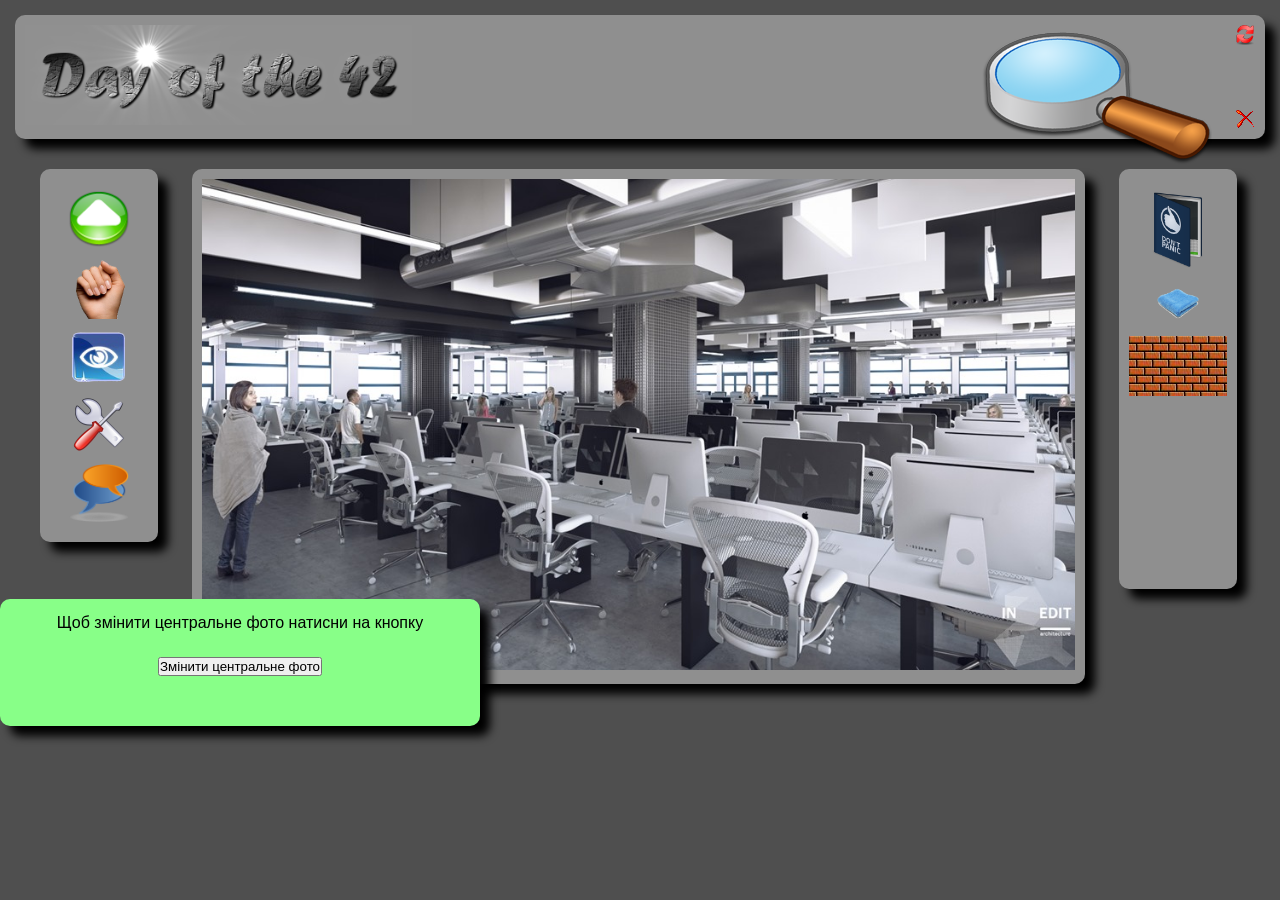
<file: piscine_php/d00/ex05/scumm.html>
<!DOCTYPE html>
<html>
	<head>
		<title>Day of the 42</title>
		<meta charset="UTF-8">
		<link rel="stylesheet" type="text/css" href="scumm.css"/>
	</head>
	<body>
		<div class="container">
			<div class="block header">
				<img class="day42" title="Day 42" src="resources/day_of_the_42.png"/>
				<img class="loupe" title="Loupe" src="resources/loupe.png"/>
				<ul class="linkHead">
					<li><a href="http://www.disney.com" target="_blank" title="Start from the beginning"><img src="resources/reload.png"/></a></li>
					<li><a href="http://www.relaischateaux.com" target="_blank" title="“Disconnect"><img src="resources/close.gif"/></a></li>
				</ul>
			</div>
			<div class="middle">
				<div class="left">
					<div class="block">
						<div class="mmm">
							<a href="#" title="Arrow"><img class="ico top" src="resources/arrow.png"/></a>
							<a href="#" title="Main"><img class="ico" src="resources/main.png"/></a>
							<a href="#" title="Oeil"><img class="ico" src="resources/oeil.png"/></a>
							<a href="#" title="Outil"><img class="ico" src="resources/outil.png"/></a>
							<a href="#" title="Chat icon"><img class="ico bot" src="resources/chat-icon.png"/></a>
						</div>
					</div>
				</div>
				<div class="center">
					<div class="block">
						<img src="resources/cluster.jpg" usemap="#map">
						<map name = "map">
							<area shape="rect" coords="300,300,400,450" title="IKEA" target="_blank" href="http://www.ikea.com">
							<area shape="rect" coords="850,300,700,420" title="APPLE" target="_blank" href="http://www.apple.com">
						</map>
					</div>
				</div>
				<div class="right">
					<div class="block">
						<div>
							<a href="#" title="Book"><img class="ico" src="resources/book.png"/></a>
							<a href="#" title="Towel"><img class="ico" src="resources/towel.png"/></a>
						</div>
						<a href="#" title="Brick"><div class="brick"></div></a>
					</div>
				</div>
			</div>
			<form class="form" action="scumm-img.html">
				<p>Щоб змінити центральне фото натисни на кнопку</p>
				<input class="sub" type="submit" value="Змінити центральне фото">
			</form>
		</div>
	</body>
</html>
</file>
<file: piscine_php/d00/ex02/doft.css>
*{
	margin: 0;
	padding: 0;
}
html{
	font-size: 16px;
	font-family: sans-serif;
	background-color: #4F4F4F;
}
ul{
	list-style-type: none;
}
ul li{
	display: inline-block;
}
ul li:first-child{
	margin-bottom: 60px;
}
.day42{
	height: 100px;
}
.loupe{
	position: absolute;
	right: 55px;
}
.linkHead{
	width: 20px;
	float: right;
}
.linkHead img{
	width: 100%;
}
.container{
	position: relative;
	margin: auto;
	width: 1280px;
}
.block{
	box-shadow: 10px 10px 10px black;
	border-radius: 10px;
	margin: 15px;
	padding: 10px;
	background-color: #8F8F8F;
}
.left, .right{
	width: 12%;
}
.center{
	width: 75%;
}
.left, .center, .right{
	display: inline-block;
	vertical-align: top;
	text-align: center;
}
.middle{
	padding: 0 25px;
}
.center .block img{
	width: 100%;
	height: auto;
}
.right .block{
	min-height: 400px;
}
.ico{
	display: block;
	margin: 10px auto 10px;
	width: 60px;
}
.left .ico:hover{
	border: 5px solid red;
	border-radius: 10px;
	margin: -5px auto -5px;
}
.left .top.ico:hover{
	margin-top: 5px;
}
.left .bot.ico:hover{
	margin-bottom: 5px;
}
.left .hover.ico:hover{
	margin: 15px auto 15px;
	border: none;
}
.left .hover{
	border: 5px solid red;
	border-radius: 10px;
}
.brick{
	width: 100%;
	height: 60px;
	background-image: url("resources/brick.jpg");
}
.form{
	position: relative;
	bottom: 100px;
	width: 450px;
	padding: 15px 15px 50px;
	background-color: #8F8;
	border-radius: 10px;
	box-shadow: 10px 10px 10px black;
}
.big{
	font-size: 30px;
}
.shadow{
	text-shadow: -5px 5px 5px red;
}
.text{
	width: 20em;
}
button{
	padding: 1px;
	background-color: white;
}
</file>
<file: piscine_php/d00/ex03/responsive.css>
*{
			border: 0;
		}
		.masa {
			text-align: right;
			font-size: 0.7vw;
		}
		.elem {
			text-align: center;
			font-weight: bold;
			font-size: 1vw;
		}
		.number {
			text-align: left;
			font-size: 0.7vw;
		}
		h1{
			font-size: 3vw;
		}
		.nonmetal {
			background-color: #8A2BE2;
		}
		.alkearth {
			background-color: yellow;
		}
		.alkmetal {
			background-color: coral;
		}
		.transmetal {
			background-color: gold;
		}
		.basicmetal {
			background-color: #FF8C00;
		}
		.semimetal {
			background-color: lawngreen;
		}
		.halogen {
			background-color: #DA70D6;
		}
		.lanth {
			background-color: #00FA9A;
		}
		.act {
		background-color: #98FB98;
		}
		.gas {
			background-color: skyblue;
		}
		body {
			background-image: url(https://ak2.picdn.net/shutterstock/videos/14351464/thumb/1.jpg);
			background-repeat: repeat-y;
			background-size: cover;
		}
		h1, th {
			color: #fff;
		}
		th{
			font-size: 1.5vw;
		}
		p{
			margin: 1vw;
			font-size: 1.255vw;
		}
</file>
<file: piscine_php/d00/ex05/scumm.css>
*{
	margin: 0;
	padding: 0;
}
html{
	font-size: 16px;
	font-family: sans-serif;
	background-color: #4F4F4F;
}
ul{
	list-style-type: none;
}
ul li{
	display: inline-block;
}
ul li:first-child{
	margin-bottom: 60px;
}
.day42{
	height: 100px;
}
.loupe{
	position: absolute;
	right: 55px;
}
.linkHead{
	width: 20px;
	float: right;
}
.linkHead img{
	width: 100%;
}
.container{
	position: relative;
	margin: auto;
	width: 1280px;
}
.block{
	box-shadow: 10px 10px 10px black;
	border-radius: 10px;
	margin: 15px;
	padding: 10px;
	background-color: #8F8F8F;
}
.left, .right{
	width: 12%;
}
.center{
	width: 75%;
}
.left, .center, .right{
	display: inline-block;
	vertical-align: top;
	text-align: center;
}
.middle{
	padding: 0 25px;
}
.center .block img{
	width: 100%;
	height: auto;
}
.right .block{
	min-height: 400px;
}
.ico{
	display: block;
	margin: 10px auto 10px;
	width: 60px;
}
.left .ico:hover{
	border: 5px solid red;
	border-radius: 10px;
	margin: -5px auto -5px;
}
.left .top.ico:hover{
	margin-top: 5px;
}
.left .bot.ico:hover{
	margin-bottom: 5px;
}
.left .hover.ico:hover{
	margin: 15px auto 15px;
	border: none;
}
.left .hover{
	border: 5px solid red;
	border-radius: 10px;
}
.brick{
	width: 100%;
	height: 60px;
	background-image: url("resources/brick.jpg");
}
.form{
	position: relative;
	bottom: 100px;
	width: 450px;
	padding: 15px 15px 50px;
	background-color: #8F8;
	border-radius: 10px;
	box-shadow: 10px 10px 10px black;
	text-align: center;
}
.big{
	font-size: 30px;
}
.shadow{
	text-shadow: -5px 5px 5px red;
}
.text{
	width: 20em;
}
button{
	padding: 1px;
	background-color: white;
}
.sub-img{
	margin: 15px;
}
.last_step{
	margin-top: 25px;
}
.sub{
	margin-top: 25px;
}
.unitLogo, .unitCluster, .unitBocal{
	float: left;
	display: block;
}
.unitLogo{
	border: 3px solid green;
	padding: 80px 60px;
	width: 5%;
	position: relative;
	bottom: 470px;
	left: 192px;
}
.unitCluster{
    border: 3px solid yellow;
    padding: 40px 18px;
    width: 5%;
    position: relative;
    bottom: 233px;
    left: 270px;
}
.unitBocal{
    border: 3px solid blue;
    padding: 25px 2px;
    width: 5%;
    position: relative;
    bottom: 307px;
    left: 323px;
}
.unitLogo:hover, .unitCluster:hover, .unitBocal:hover{
	border-style: dotted;
}
</file>
